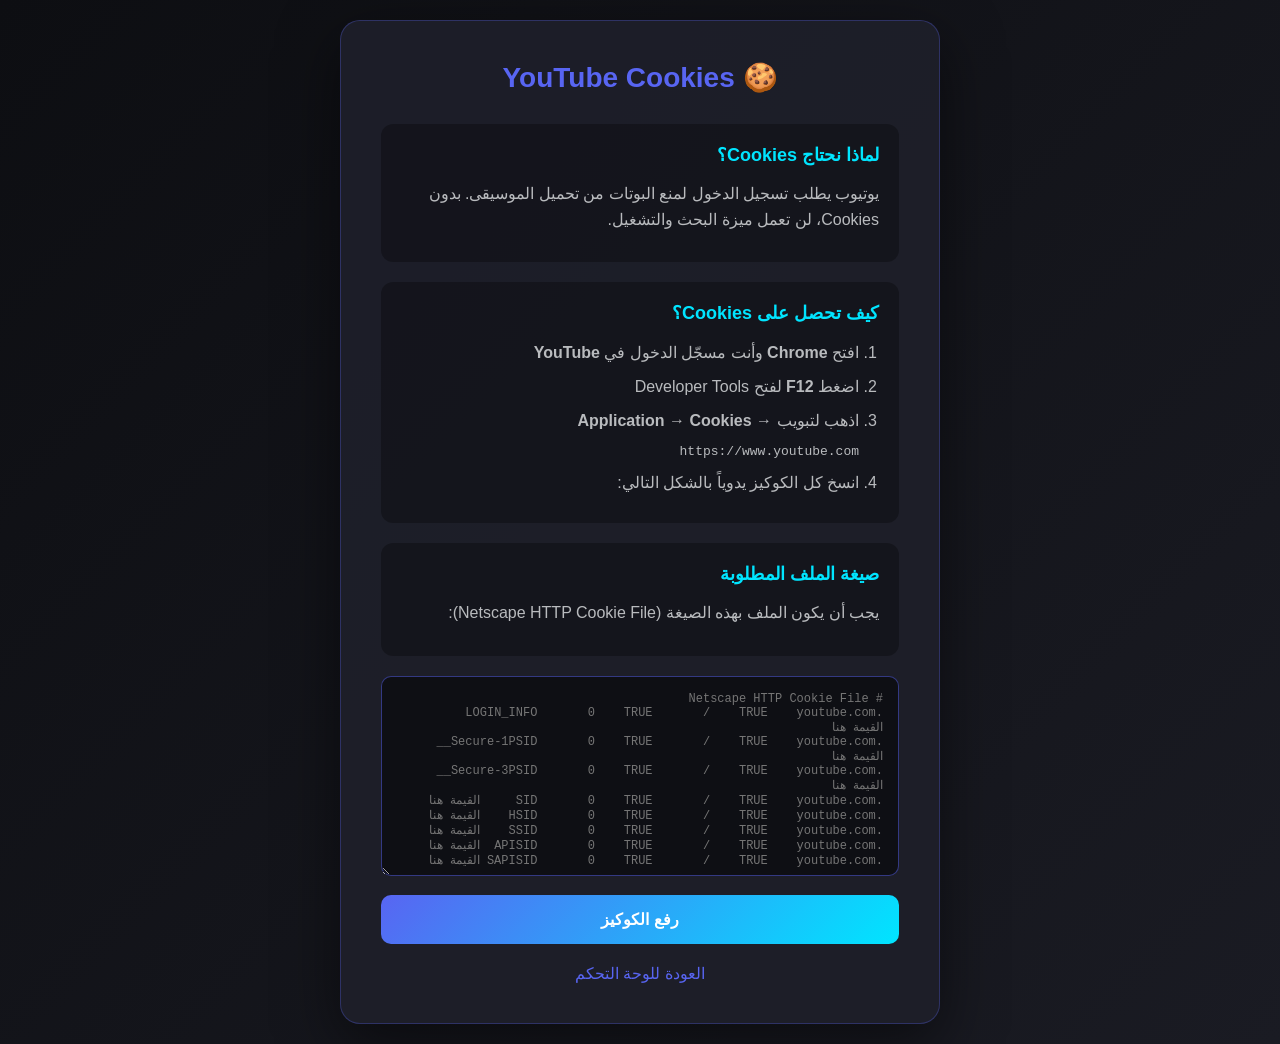
<file: web/static/cookies.html>
<!DOCTYPE html>
<html lang="ar" dir="rtl">
<head>
    <meta charset="UTF-8">
    <meta name="viewport" content="width=device-width, initial-scale=1.0">
    <title>YouTube Cookies - NEON Cortex</title>
    <style>
        * {
            margin: 0;
            padding: 0;
            box-sizing: border-box;
        }
        body {
            font-family: 'Segoe UI', Tahoma, Geneva, Verdana, sans-serif;
            background: linear-gradient(135deg, #0d0e12 0%, #1a1b23 100%);
            color: #fff;
            min-height: 100vh;
            display: flex;
            justify-content: center;
            align-items: center;
            padding: 20px;
        }
        .container {
            max-width: 600px;
            width: 100%;
            background: rgba(30, 31, 42, 0.95);
            border-radius: 20px;
            padding: 40px;
            box-shadow: 0 20px 60px rgba(0, 0, 0, 0.5);
            border: 1px solid rgba(88, 101, 242, 0.3);
        }
        h1 {
            color: #5865f2;
            text-align: center;
            margin-bottom: 30px;
            font-size: 28px;
        }
        .section {
            background: rgba(0, 0, 0, 0.3);
            border-radius: 12px;
            padding: 20px;
            margin-bottom: 20px;
        }
        .section h2 {
            color: #00e5ff;
            margin-bottom: 15px;
            font-size: 18px;
        }
        .section p {
            color: #b9bbbe;
            line-height: 1.6;
            margin-bottom: 10px;
        }
        .section ol {
            color: #b9bbbe;
            padding-right: 20px;
            line-height: 1.8;
        }
        .section ol li {
            margin-bottom: 5px;
        }
        textarea {
            width: 100%;
            height: 200px;
            background: rgba(0, 0, 0, 0.5);
            border: 1px solid rgba(88, 101, 242, 0.5);
            border-radius: 10px;
            color: #fff;
            padding: 15px;
            font-family: 'Consolas', monospace;
            font-size: 12px;
            resize: vertical;
            margin-bottom: 15px;
        }
        textarea:focus {
            outline: none;
            border-color: #5865f2;
        }
        button {
            width: 100%;
            padding: 15px;
            background: linear-gradient(135deg, #5865f2 0%, #00e5ff 100%);
            border: none;
            border-radius: 10px;
            color: #fff;
            font-size: 16px;
            font-weight: bold;
            cursor: pointer;
            transition: transform 0.2s, box-shadow 0.2s;
        }
        button:hover {
            transform: translateY(-2px);
            box-shadow: 0 10px 30px rgba(88, 101, 242, 0.4);
        }
        button:disabled {
            opacity: 0.5;
            cursor: not-allowed;
            transform: none;
        }
        .status {
            text-align: center;
            margin-top: 15px;
            padding: 10px;
            border-radius: 8px;
            display: none;
        }
        .status.success {
            background: rgba(46, 204, 113, 0.2);
            color: #2ecc71;
            display: block;
        }
        .status.error {
            background: rgba(231, 76, 60, 0.2);
            color: #e74c3c;
            display: block;
        }
        .status.loading {
            background: rgba(241, 196, 15, 0.2);
            color: #f1c40f;
            display: block;
        }
        .back-link {
            text-align: center;
            margin-top: 20px;
        }
        .back-link a {
            color: #5865f2;
            text-decoration: none;
        }
        .back-link a:hover {
            text-decoration: underline;
        }
    </style>
</head>
<body>
    <div class="container">
        <h1>🍪 YouTube Cookies</h1>
        
        <div class="section">
            <h2>لماذا نحتاج Cookies؟</h2>
            <p>يوتيوب يطلب تسجيل الدخول لمنع البوتات من تحميل الموسيقى. بدون Cookies، لن تعمل ميزة البحث والتشغيل.</p>
        </div>
        
        <div class="section">
            <h2>كيف تحصل على Cookies؟</h2>
            <ol>
                <li>افتح <strong>Chrome</strong> وأنت مسجّل الدخول في <strong>YouTube</strong></li>
                <li>اضغط <strong>F12</strong> لفتح Developer Tools</li>
                <li>اذهب لتبويب <strong>Application</strong> → <strong>Cookies</strong> → <code>https://www.youtube.com</code></li>
                <li>انسخ كل الكوكيز يدوياً بالشكل التالي:</li>
            </ol>
        </div>
        
        <div class="section">
            <h2>صيغة الملف المطلوبة</h2>
            <p>يجب أن يكون الملف بهذه الصيغة (Netscape HTTP Cookie File):</p>
        </div>
        
        <textarea id="cookiesInput" placeholder="# Netscape HTTP Cookie File
.youtube.com	TRUE	/	TRUE	0	LOGIN_INFO	القيمة هنا
.youtube.com	TRUE	/	TRUE	0	__Secure-1PSID	القيمة هنا
.youtube.com	TRUE	/	TRUE	0	__Secure-3PSID	القيمة هنا
.youtube.com	TRUE	/	TRUE	0	SID	القيمة هنا
.youtube.com	TRUE	/	TRUE	0	HSID	القيمة هنا
.youtube.com	TRUE	/	TRUE	0	SSID	القيمة هنا
.youtube.com	TRUE	/	TRUE	0	APISID	القيمة هنا
.youtube.com	TRUE	/	TRUE	0	SAPISID	القيمة هنا"></textarea>
        
        <button id="uploadBtn" onclick="uploadCookies()">رفع الكوكيز</button>
        
        <div id="status" class="status"></div>
        
        <div class="back-link">
            <a href="/">العودة للوحة التحكم</a>
        </div>
    </div>
    
    <script>
        async function uploadCookies() {
            const cookies = document.getElementById('cookiesInput').value.trim();
            const status = document.getElementById('status');
            const btn = document.getElementById('uploadBtn');
            
            if (!cookies) {
                status.className = 'status error';
                status.textContent = 'الرجاء إدخال الكوكيز أولاً';
                return;
            }
            
            btn.disabled = true;
            status.className = 'status loading';
            status.textContent = 'جاري الرفع...';
            
            try {
                // Get session from localStorage
                const session = localStorage.getItem('session_id');
                if (!session) {
                    status.className = 'status error';
                    status.textContent = 'الرجاء تسجيل الدخول أولاً';
                    btn.disabled = false;
                    return;
                }
                
                const response = await fetch('/api/upload-cookies', {
                    method: 'POST',
                    headers: {
                        'Content-Type': 'application/json',
                        'Authorization': `Bearer ${session}`
                    },
                    body: JSON.stringify({ cookies: cookies })
                });
                
                const data = await response.json();
                
                if (response.ok) {
                    status.className = 'status success';
                    status.textContent = '✅ تم رفع الكوكيز بنجاح! البوت سيستخدمها الآن.';
                    document.getElementById('cookiesInput').value = '';
                } else {
                    status.className = 'status error';
                    status.textContent = `❌ ${data.detail || 'فشل الرفع'}`;
                }
            } catch (error) {
                status.className = 'status error';
                status.textContent = `❌ خطأ: ${error.message}`;
            }
            
            btn.disabled = false;
        }
    </script>
</body>
</html>
</file>
